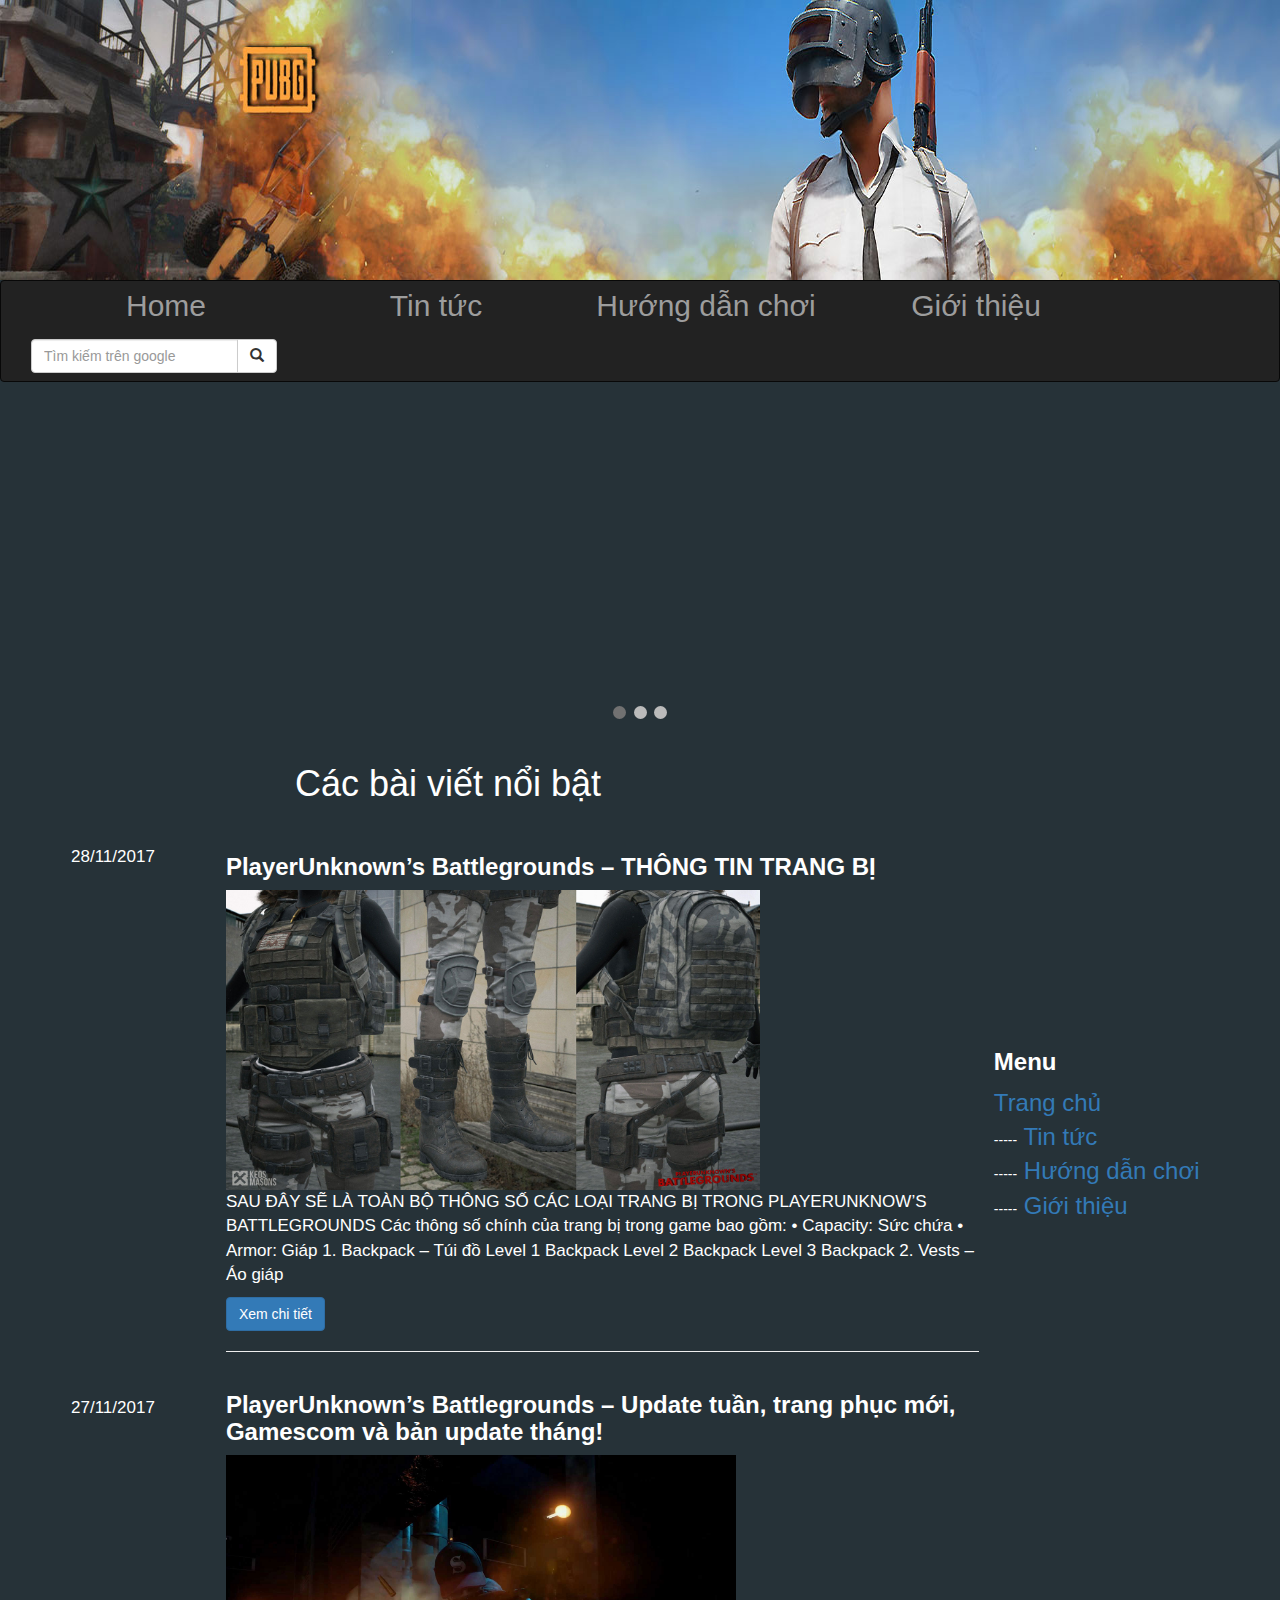
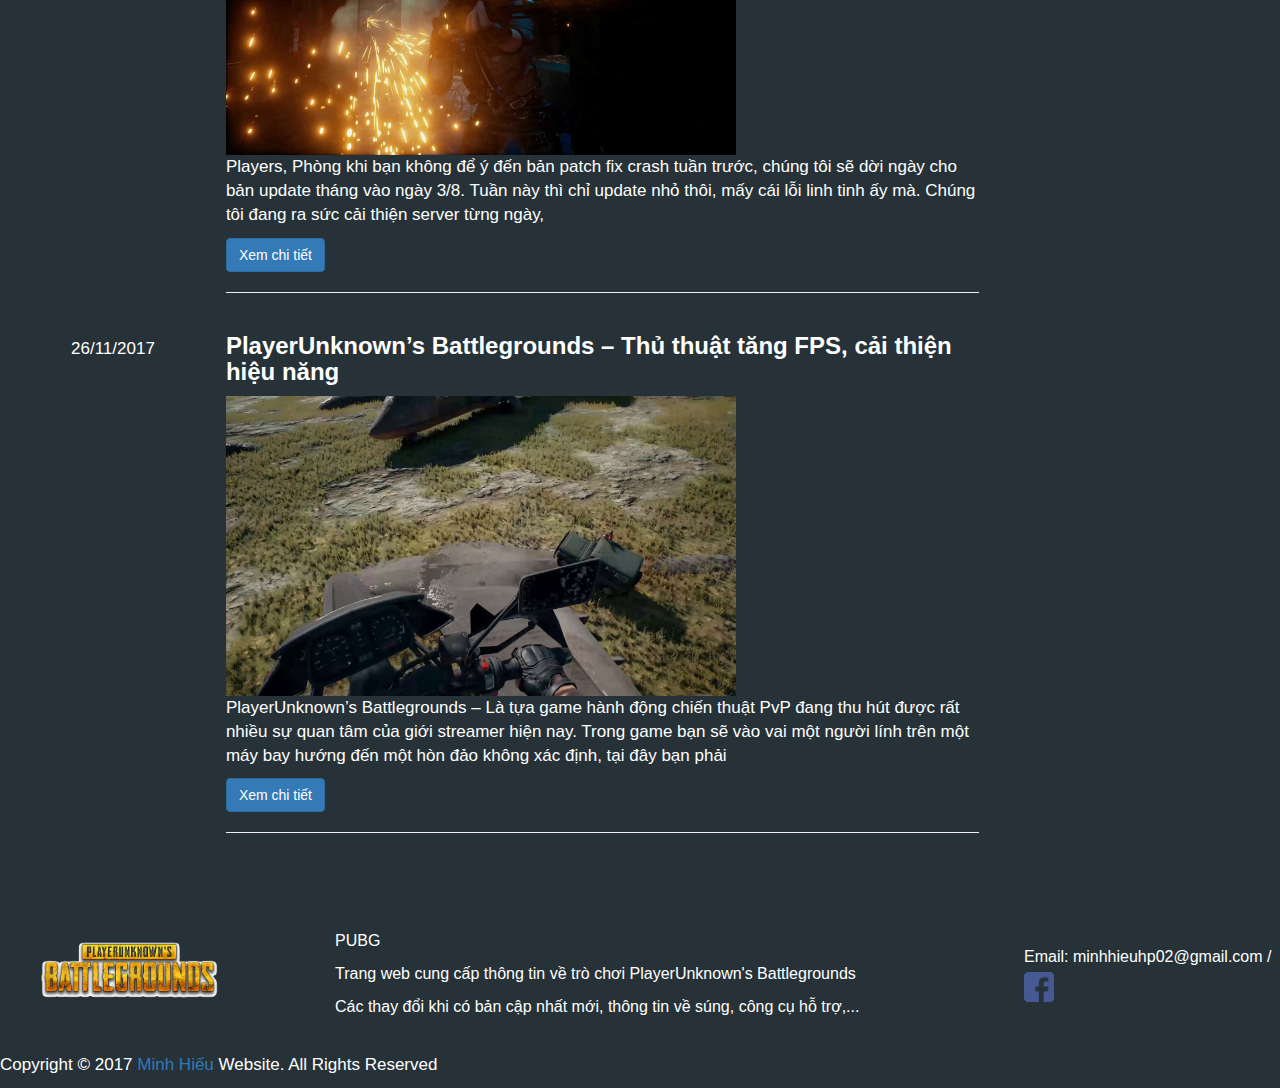
<file: index.html>
<!DOCTYPE html>
<html lang="vi">
  <head>
    <link rel="shorcut icon" href="files/icon.png">
    <title>PlayerUnknown's Battlegrounds</title>
    <script src="http://ajax.googleapis.com/ajax/libs/jquery/1.9.1/jquery.min.js"></script>
  <link rel="stylesheet" href="https://maxcdn.bootstrapcdn.com/bootstrap/3.3.5/css/bootstrap.min.css">
  <link rel="stylesheet" href="./style.css">
  <script src="https://maxcdn.bootstrapcdn.com/bootstrap/3.3.5/js/bootstrap.min.js"></script>
  <script>   
$('#myCarousel').carousel({ 
    interval:   4000    
});
</script>

  </head>
  <body>
 <img src='./files/banner.jpg' width=100% height=280 href="./index.html">

 <nav class="navbar navbar-inverse">
  <div class="container-fluid">
    <div class="navbar-header">
      <a class="navbar-brand" href="#"></a>
    </div>
    <ul class="nav navbar-nav">
      <li class="header"><a href="./index.html">Home</a></li>
      <li class="header"><a href="./tintuc.html">Tin tức</a></li>
      <li class="header"><a href="./guide.html">Hướng dẫn chơi</a></li>
      <li class="header"><a href="./gioithieu.html">Giới thiệu</a></li>
    </ul>
<form class="navbar-form navbar-left" action="http://www.google.com/search" method="get">
      <div class="input-group">
        <input type="text" class="form-control" placeholder="Tìm kiếm trên google" onclick="this.value=''; this.style.color='black'" type="text" name="q">
        <div class="input-group-btn">
          <button class="btn btn-default" type="submit">
            <i class="glyphicon glyphicon-search"></i>
          </button>
        </div>
      </div>
    </form>
  </div>
</nav>

</li>
  </ul>
</div>
<! end header>


<div class="slideshow-container">
        
        <div class="mySlides fade">
          <img src="./files/slide1.jpg" style="width:100%">
          <div class="text">Một số hình ảnh về game</div>
        </div>

        <div class="mySlides fade">
          <img src="./files/slide2.jpg" style="width:100%">
          <div class="text">Game đứng đầu về số lượng người chơi trên Steam</div>
        </div>

        <div class="mySlides fade">
          <img src="./files/slide3.jpg" style="width:100%">
          <div class="text">BlueHole đã và đang ngày càng phát triển và tối ưu game</div>
        </div>
      </div>
      <br>

      <div style="text-align:center">
        <span class="dot" onclick="currentSlide(0)"></span> 
        <span class="dot" onclick="currentSlide(1)"></span> 
        <span class="dot" onclick="currentSlide(2)"></span> 
      </div>  
    </body>
    <script>
     
      var slideIndex;
      
      function showSlides() {
          var i;
          var slides = document.getElementsByClassName("mySlides");
          var dots = document.getElementsByClassName("dot");
          for (i = 0; i < slides.length; i++) {
             slides[i].style.display = "none";  
          }
          for (i = 0; i < dots.length; i++) {
              dots[i].className = dots[i].className.replace(" active", "");
          }

          slides[slideIndex].style.display = "block";  
          dots[slideIndex].className += " active";
          
          slideIndex++;
          
          if (slideIndex > slides.length - 1) {
            slideIndex = 0
          }    
          
          setTimeout(showSlides, 5000);
      }
    
      showSlides(slideIndex = 0);


      function currentSlide(n) {
        showSlides(slideIndex = n);
      }
    </script>
    <br>
<table width=100%>
  <tr>
  <td width=10% align=center>
  <td width=50% align=center><h1>Các bài viết nổi bật</h1></td>
  <td width=15% align=center>
    <td width=5% align=center>
  <td align=left width=15%><h1></h1></td>

 <td width=10%  align=center></td>
  </tr>
  </table>
  <br>
  
  <table>
  <tr>
  <td width=15% align=center><p>28/11/2017</p></td>
  <td width=50% align=left colspan=2><h3>PlayerUnknown’s Battlegrounds – THÔNG TIN TRANG BỊ</h3></td>
 
  <td width=20% colspan=2 align=center>
  
  </tr>
  
  <tr>
  <td width=10%></td>
  <td width=50% align=left rowspan=3 colspan=2>
<a href="./guidebai1.html"><img src="./files/guidebai1.jpg" width="534" height="300"></a>
    <p>SAU ĐÂY SẼ LÀ TOÀN BỘ THÔNG SỐ CÁC LOẠI TRANG BỊ TRONG PLAYERUNKNOW’S BATTLEGROUNDS Các thông số chính của trang bị trong game bao gồm: • Capacity: Sức chứa • Armor: Giáp 1. Backpack – Túi đồ Level 1 Backpack Level 2 Backpack Level 3 Backpack 2. Vests – Áo giáp </p> <p>
        <a href="./guidebai1.html" class="btn btn-primary" role="button">Xem chi tiết</a>
      </p><hr></td>
 <td width=1% align=center>
  <td width=30% align=left colspan=2>
    <p>
    <h3>Menu</h3>
    <a href=".index.html"><font size=5> Trang chủ</font></a><br>
     -----<a href="./tintuc.html"><font size=5> Tin tức</font></a><br>
     -----<a href="./guide.html"><font size=5> Hướng dẫn chơi</font></a><br>
     -----<a href="./gioithieu.html"><font size=5> Giới thiệu</font></a>
  </p>
  </td>

  </tr>
  
<tr></tr>
 <tr></tr>
 <tr></tr>
  
 <tr>
  <td width=15% align=center><p>27/11/2017</p></td>
  <td width=50% align=left colspan=2><h3>PlayerUnknown’s Battlegrounds – Update tuần, trang phục mới, Gamescom và bản update tháng!</h3></td>
 
  <td width=20% colspan=2 align=center>
  
  </tr>
  
  <tr>
  <td width=10%></td>
  <td width=50% align=left rowspan=3 colspan=2>
<a href="./tintucbai2.html"><img src="./files/tintuc2.jpg" width="510" height="300"></a>
    <p>Players, Phòng khi bạn không để ý đến bản patch fix crash tuần trước, chúng tôi sẽ dời ngày cho bản update tháng vào ngày 3/8. Tuần này thì chỉ update nhỏ thôi, mấy cái lỗi linh tinh ấy mà. Chúng tôi đang ra sức cải thiện server từng ngày, </p> <p><a href="./tintucbai2.html" class="btn btn-primary" role="button">Xem chi tiết</a></p><hr></td>

  <td width=20% align=center colspan=2></td>

  </tr>
  
<tr></tr>
 <tr></tr>
 <tr></tr>
 
  
 <tr>
  <td width=15% align=center><p>26/11/2017</p></td>
  <td width=50% align=left colspan=2><h3>PlayerUnknown’s Battlegrounds – Thủ thuật tăng FPS, cải thiện hiệu năng</h3></td>
 
  <td width=20% colspan=2 align=center>
  
  </tr>
  
  <tr>
  <td width=10%></td>
  <td width=50% align=left rowspan=3 colspan=2>
<a href="./guidebai3.html"><img src="./files/guidebai3.jpg" width="510" height="300"></a>
    <p>PlayerUnknown’s Battlegrounds – Là tựa game hành động chiến thuật PvP đang thu hút được rất nhiều sự quan tâm của giới streamer hiện nay. Trong game bạn sẽ vào vai một người lính trên một máy bay hướng đến một hòn đảo không xác định, tại đây bạn phải </p> <p><a href="./guidebai3.html" class="btn btn-primary" role="button">Xem chi tiết</a></p><hr></td>
 
  <td width=20% align=center colspan=2></td>

  </tr>
  
</table>

<br>

    
 <div id="footer">
      <h2>
 <table width=100%>
        <td><a href="./index.html" class="notab"><img src="./files/logo.png" width="255" height="150" /></a>
        <td align=left><font size=3>PUBG
          <br>
          Trang web cung cấp thông tin về trò chơi PlayerUnknown's Battlegrounds<br>
          Các thay đổi khi có bản cập nhất mới, thông tin về súng, công cụ hỗ trợ,...</font>
        </td>
        <td width=20%><font size="3">Email: minhhieuhp02@gmail.com /   </font> <a href="https://www.facebook.com/18thang2"><img src="files/facebook.png" width="30" height="30" /></a></td>
        </table>
</h2>
      

      <p>Copyright © 2017 <a href="https://www.facebook.com/18thang2">Minh Hiếu</a> Website. All Rights Reserved</p>
    </div>
   
</body>
</html>
</file>
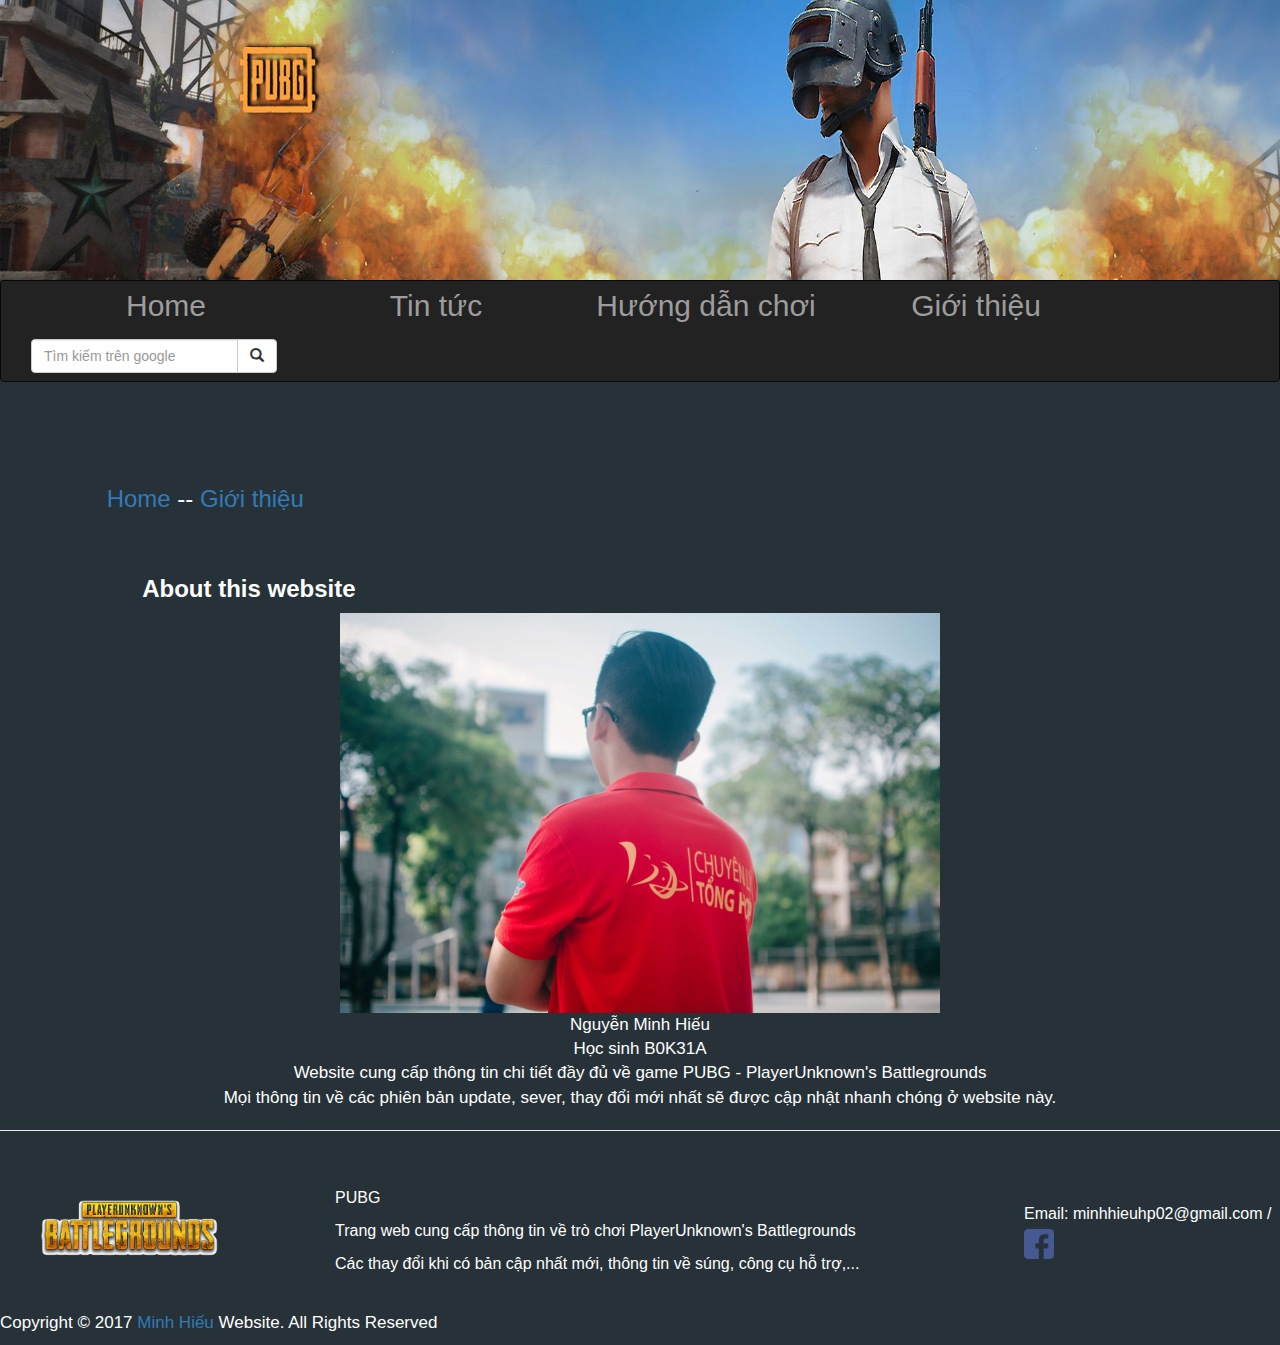
<file: gioithieu.html>
<!DOCTYPE html>
<html lang="vi">
  <head>
    <link rel="shorcut icon" href="files/icon.png">
    <title>PlayerUnknown's Battlegrounds</title>
    <script src="http://ajax.googleapis.com/ajax/libs/jquery/1.9.1/jquery.min.js"></script>
  <link rel="stylesheet" href="https://maxcdn.bootstrapcdn.com/bootstrap/3.3.5/css/bootstrap.min.css">
  <link rel="stylesheet" href="./style.css">
  <script src="https://maxcdn.bootstrapcdn.com/bootstrap/3.3.5/js/bootstrap.min.js"></script>
  <script>   
$('#myCarousel').carousel({ 
    interval:   4000    
});
</script>

  </head>
  <body>
 <img src='./files/banner.jpg' width=100% height=280 href="./index.html">

 <nav class="navbar navbar-inverse">
  <div class="container-fluid">
    <div class="navbar-header">
      <a class="navbar-brand" href="#"></a>
    </div>
    <ul class="nav navbar-nav">
      <li class="header"><a href="./index.html">Home</a></li>
      <li class="header"><a href="./tintuc.html">Tin tức</a></li>
      <li class="header"><a href="./guide.html">Hướng dẫn chơi</a></li>
      <li class="header"><a href="./gioithieu.html">Giới thiệu</a></li>
    </ul>
<form class="navbar-form navbar-left" action="http://www.google.com/search" method="get">
      <div class="input-group">
        <input type="text" class="form-control" placeholder="Tìm kiếm trên google" onclick="this.value=''; this.style.color='black'" type="text" name="q">
        <div class="input-group-btn">
          <button class="btn btn-default" type="submit">
            <i class="glyphicon glyphicon-search"></i>
          </button>
        </div>
      </div>
    </form>
  </div>
</nav>

</li>
  </ul>
</div>
<! end header>

<br><br><br><br>  
<table width=100%>
  <td width=5%></td>
  <td width=40% align="justify"><font size=5><a href="./index.html">Home</a> -- <a href="./gioithieu.html">Giới thiệu</a></font></td>
  <td width=5%></td>
  <td width=5%></td>
  <td width=5%></td>
</table>

  
<table width=100%>
  <tr>
  <td width=10% align=center>
  <td width=50% align=center><h3></h3></td>
  <td width=15% align=center>
    <td width=5% align=center>
  <td align=left width=15%><h1></h1></td>

 <td width=10%  align=center></td>
  </tr>
  </table>
  <br>

  <table>
    <td width=10%></td>
    <td width=50%><h3 align="center">About this website</h3></td>
  </table>


  

  
 

 
    <p align="center">
<img src="./files/gioithieu.jpg" width=600 height=400><br>
Nguyễn Minh Hiếu<br>
Học sinh B0K31A<br>
Website cung cấp thông tin chi tiết đầy đủ về game PUBG - PlayerUnknown's Battlegrounds <br>
Mọi thông tin về các phiên bản update, sever, thay đổi mới nhất sẽ được cập nhật nhanh chóng ở website này. <br></p>
    

<hr>


    
    <div id="footer">
      <h2>
 <table width=100%>
        <td><a href="./index.html" class="notab"><img src="./files/logo.png" width="255" height="150" /></a>
        <td align=left><font size=3>PUBG
          <br>
          Trang web cung cấp thông tin về trò chơi PlayerUnknown's Battlegrounds<br>
          Các thay đổi khi có bản cập nhất mới, thông tin về súng, công cụ hỗ trợ,...</font>
        </td>
        <td width=20%><font size="3">Email: minhhieuhp02@gmail.com /   </font> <a href="https://www.facebook.com/18thang2"><img src="files/facebook.png" width="30" height="30" /></a></td>
        </table>
</h2>
      

      <p>Copyright © 2017 <a href="https://www.facebook.com/18thang2">Minh Hiếu</a> Website. All Rights Reserved</p>
    </div>
   
</body>
</html>
</file>
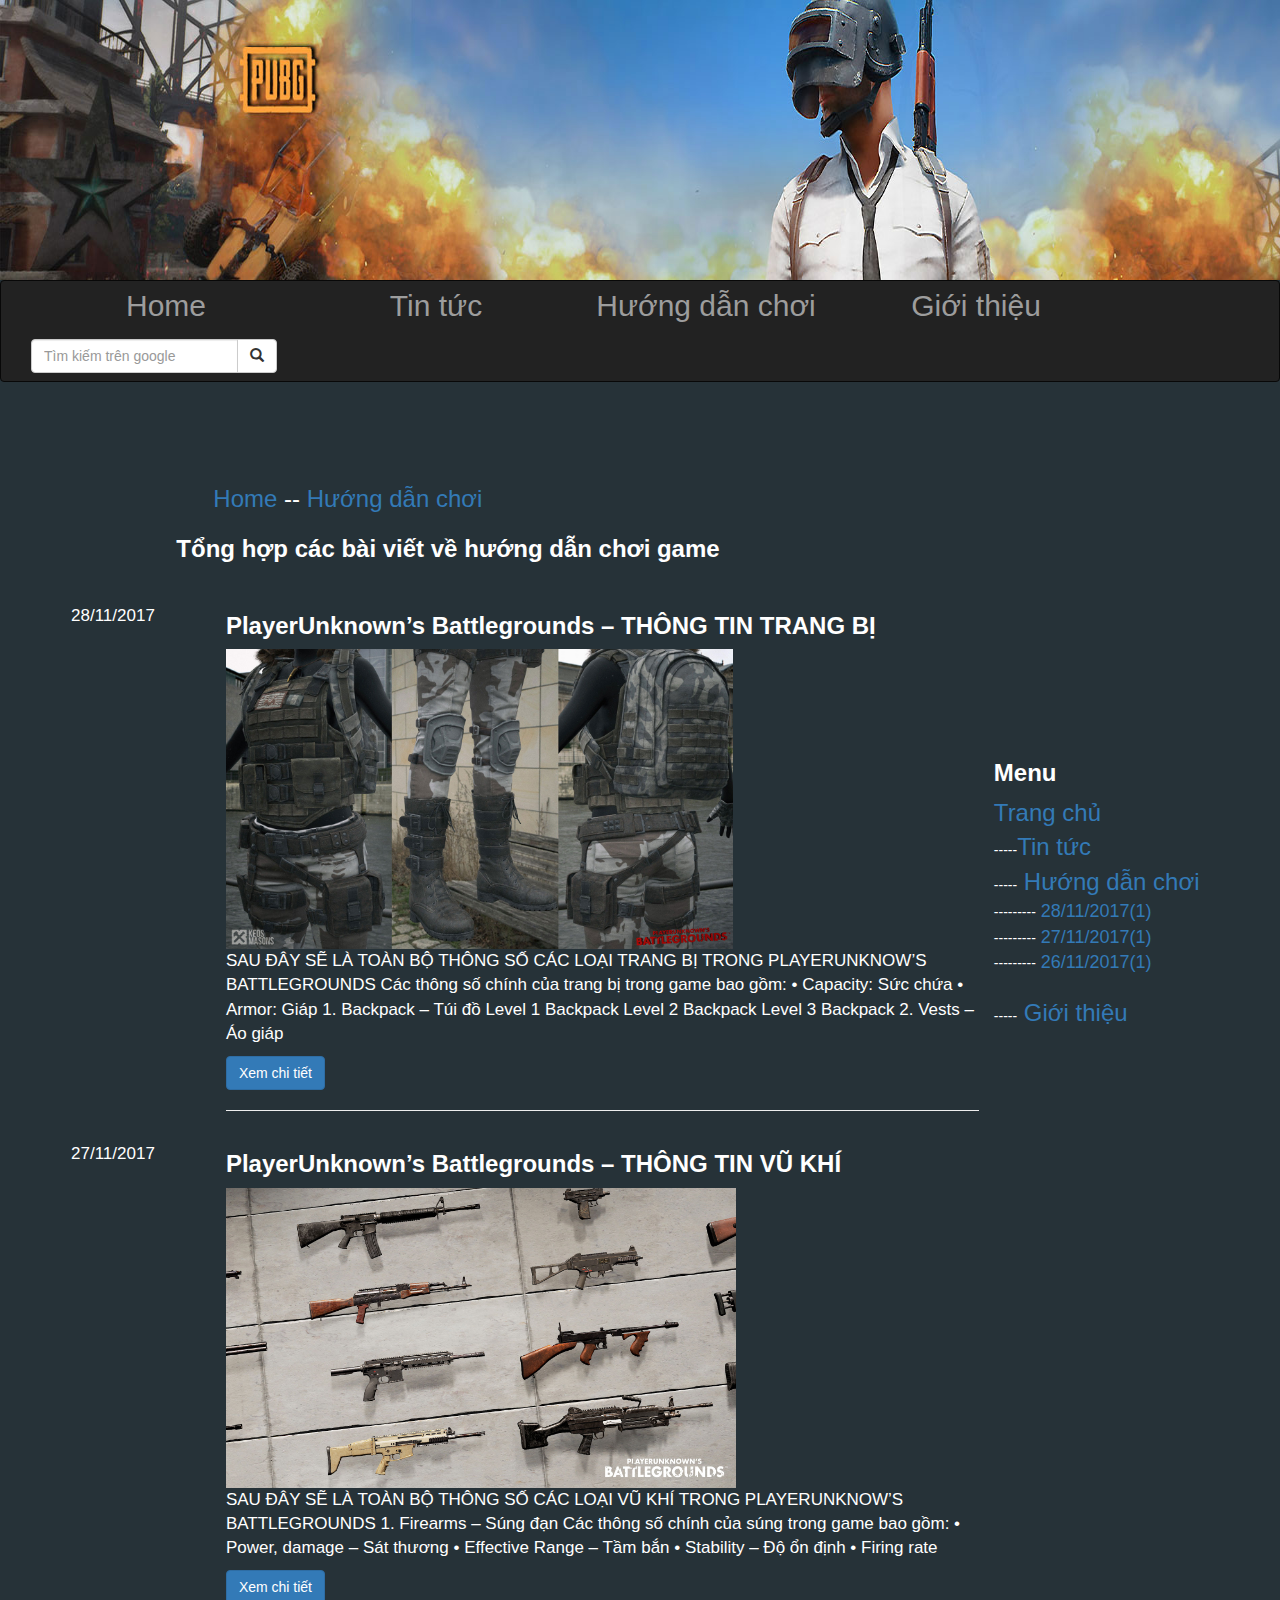
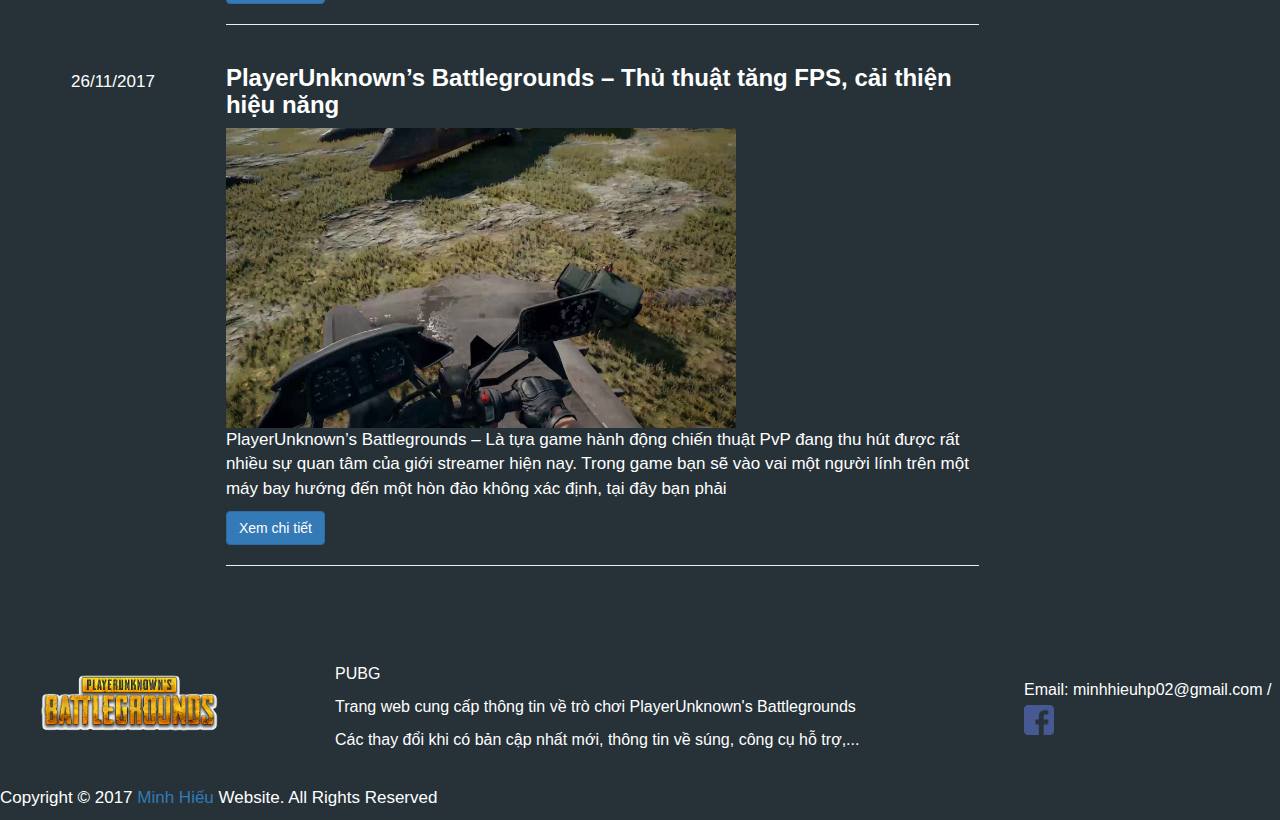
<file: guide.html>
<!DOCTYPE html>
<html lang="vi">
  <head>
    <link rel="shorcut icon" href="files/icon.png">
    <title>PlayerUnknown's Battlegrounds</title>
    <script src="http://ajax.googleapis.com/ajax/libs/jquery/1.9.1/jquery.min.js"></script>
  <link rel="stylesheet" href="https://maxcdn.bootstrapcdn.com/bootstrap/3.3.5/css/bootstrap.min.css">
  <link rel="stylesheet" href="./style.css">
  <script src="https://maxcdn.bootstrapcdn.com/bootstrap/3.3.5/js/bootstrap.min.js"></script>
  <script>   
$('#myCarousel').carousel({ 
    interval:   4000    
});
</script>

  </head>
  <body>
 <img src='./files/banner.jpg' width=100% height=280 href="./index.html">

 <nav class="navbar navbar-inverse">
  <div class="container-fluid">
    <div class="navbar-header">
      <a class="navbar-brand" href="#"></a>
    </div>
    <ul class="nav navbar-nav">
      <li class="header"><a href="./index.html">Home</a></li>
      <li class="header"><a href="./tintuc.html">Tin tức</a></li>
      <li class="header"><a href="./guide.html">Hướng dẫn chơi</a></li>
      <li class="header"><a href="./gioithieu.html">Giới thiệu</a></li>
    </ul>
<form class="navbar-form navbar-left" action="http://www.google.com/search" method="get">
      <div class="input-group">
        <input type="text" class="form-control" placeholder="Tìm kiếm trên google" onclick="this.value=''; this.style.color='black'" type="text" name="q">
        <div class="input-group-btn">
          <button class="btn btn-default" type="submit">
            <i class="glyphicon glyphicon-search"></i>
          </button>
        </div>
      </div>
    </form>
  </div>
</nav>

</li>
  </ul>
</div>
<! end header>


<br><br><br><br>  
<table width=100%>
  <td width=5%></td>
  <td width=10% align="left"><font size=5><a href="./index.html">Home</a> -- <a href="./guide.html">Hướng dẫn chơi</a></font></td>
  <td width=5%></td>
  <td width=5%></td>
  <td width=5%></td>
</table>

  
<table width=100%>
  <tr>
  <td width=10% align=center>
  <td width=50% align=center><h3>Tổng hợp các bài viết về hướng dẫn chơi game</h3></td>
  <td width=15% align=center>
    <td width=5% align=center>
  <td align=left width=15%><h1></h1></td>

 <td width=10%  align=center></td>
  </tr>
  </table>
  <br>
  
  <table>
  <tr>
  <td width=15% align=center><p>28/11/2017</p></td>
  <td width=50% align=left colspan=2><h3>PlayerUnknown’s Battlegrounds – THÔNG TIN TRANG BỊ</h3></td>
 
  <td width=20% colspan=2 align=center>
  
  </tr>
  
  <tr>
  <td width=10%></td>
  <td width=50% align=left rowspan=3 colspan=2>
<a href="./guidebai1.html"><img src="./files/guidebai1.jpg" width=507 height=300></a>
    <p>SAU ĐÂY SẼ LÀ TOÀN BỘ THÔNG SỐ CÁC LOẠI TRANG BỊ TRONG PLAYERUNKNOW’S BATTLEGROUNDS Các thông số chính của trang bị trong game bao gồm: • Capacity: Sức chứa • Armor: Giáp 1. Backpack – Túi đồ Level 1 Backpack Level 2 Backpack Level 3 Backpack 2. Vests – Áo giáp</p> <p><a href="./guidebai1.html" class="btn btn-primary" role="button">Xem chi tiết</a></p><hr></td>

 <td width=1% align=center>
  <td width=30% align=left colspan=2>
    <p>
    <h3>Menu</h3>
    <a href="./"><font size=5> Trang chủ</font></a><br>
     -----<a href="./tintuc.html"><font size=5>Tin tức</font></a><br>
     -----<a href="./guide.html"><font size=5> Hướng dẫn chơi</font></a><br>
     ---------<a href="./guidebai1.html"><font size=4> 28/11/2017(1)</font></a><br>
     ---------<a href="./guidebai2.html"><font size=4> 27/11/2017(1)</font></a><br>
     ---------<a href="./guidebai3.html"><font size=4> 26/11/2017(1)</font></a><br><br>
     -----<a href="./gioithieu.html"><font size=5> Giới thiệu</font></a>
  </p>
  </td>

  </tr>
  
<tr></tr>
 <tr></tr>
 <tr></tr>
  
 <tr>
  <td width=15% align=center><p>27/11/2017</p></td>
  <td width=50% align=left colspan=2><h3>PlayerUnknown’s Battlegrounds – THÔNG TIN VŨ KHÍ</h3></td>
 
  <td width=20% colspan=2 align=center>
  
  </tr>
  
  <tr>
  <td width=10%></td>
  <td width=50% align=left rowspan=3 colspan=2>
<a href="./guidebai2.html"><img src="./files/guidebai2.jpg" width="510" height="300"></a>
    <p>SAU ĐÂY SẼ LÀ TOÀN BỘ THÔNG SỐ CÁC LOẠI VŨ KHÍ TRONG PLAYERUNKNOW’S BATTLEGROUNDS 1. Firearms – Súng đạn Các thông số chính của súng trong game bao gồm: • Power, damage – Sát thương • Effective Range – Tầm bắn • Stability – Độ ổn định • Firing rate</p> <p>
      <a href="./guidebai2.html" class="btn btn-primary" role="button">Xem chi tiết</a></p><hr></td>

  <td width=20% align=center colspan=2></td>

  </tr>
  
<tr></tr>
 <tr></tr>
 <tr></tr>
 
  
 <tr>
  <td width=15% align=center><p>26/11/2017</p></td>
  <td width=50% align=left colspan=2><h3>PlayerUnknown’s Battlegrounds – Thủ thuật tăng FPS, cải thiện hiệu năng</h3></td>
 
  <td width=20% colspan=2 align=center>
  
  </tr>
  
  <tr>
  <td width=10%></td>
  <td width=50% align=left rowspan=3 colspan=2>
<a href="./guidebai3.html"><img src="./files/guidebai3.jpg" width="510" height="300"></a>
    <p>PlayerUnknown’s Battlegrounds – Là tựa game hành động chiến thuật PvP đang thu hút được rất nhiều sự quan tâm của giới streamer hiện nay. Trong game bạn sẽ vào vai một người lính trên một máy bay hướng đến một hòn đảo không xác định, tại đây bạn phải </p> <p><a href="./guidebai3  .html" class="btn btn-primary" role="button">Xem chi tiết</a></p><hr></td>

  <td width=20% align=center colspan=2></td>

  </tr>
  
</table>

<br>

    
       <div id="footer">
      <h2>
 <table width=100%>
        <td><a href="./index.html" class="notab"><img src="./files/logo.png" width="255" height="150" /></a>
        <td align=left><font size=3>PUBG
          <br>
          Trang web cung cấp thông tin về trò chơi PlayerUnknown's Battlegrounds<br>
          Các thay đổi khi có bản cập nhất mới, thông tin về súng, công cụ hỗ trợ,...
        </font>
        </td>
        <td width=20%><font size="3">Email: minhhieuhp02@gmail.com /   </font> <a href="https://www.facebook.com/18thang2"><img src="files/facebook.png" width="30" height="30" /></a></td>
        </table>
</h2>
      

      <p>Copyright © 2017 <a href="https://www.facebook.com/18thang2">Minh Hiếu</a> Website. All Rights Reserved</p>
    </div>
   
</body>
</html>
</file>
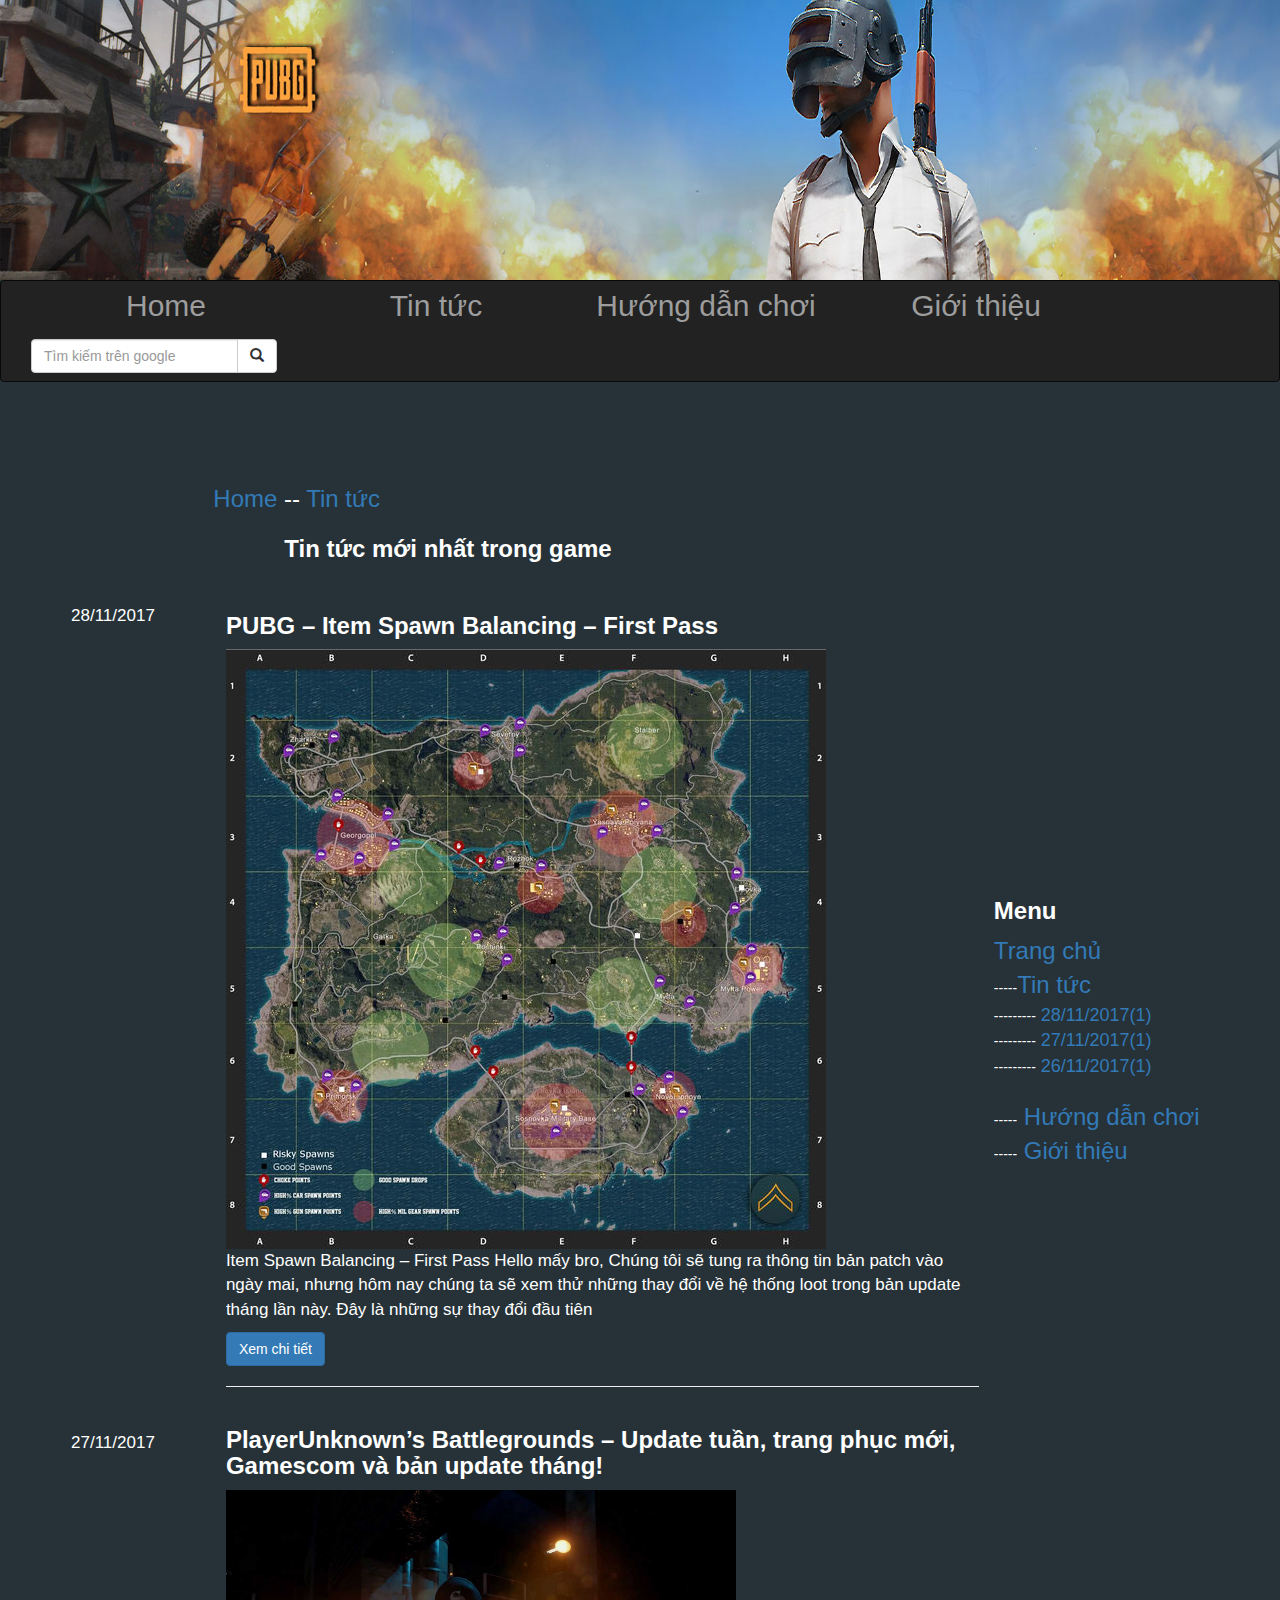
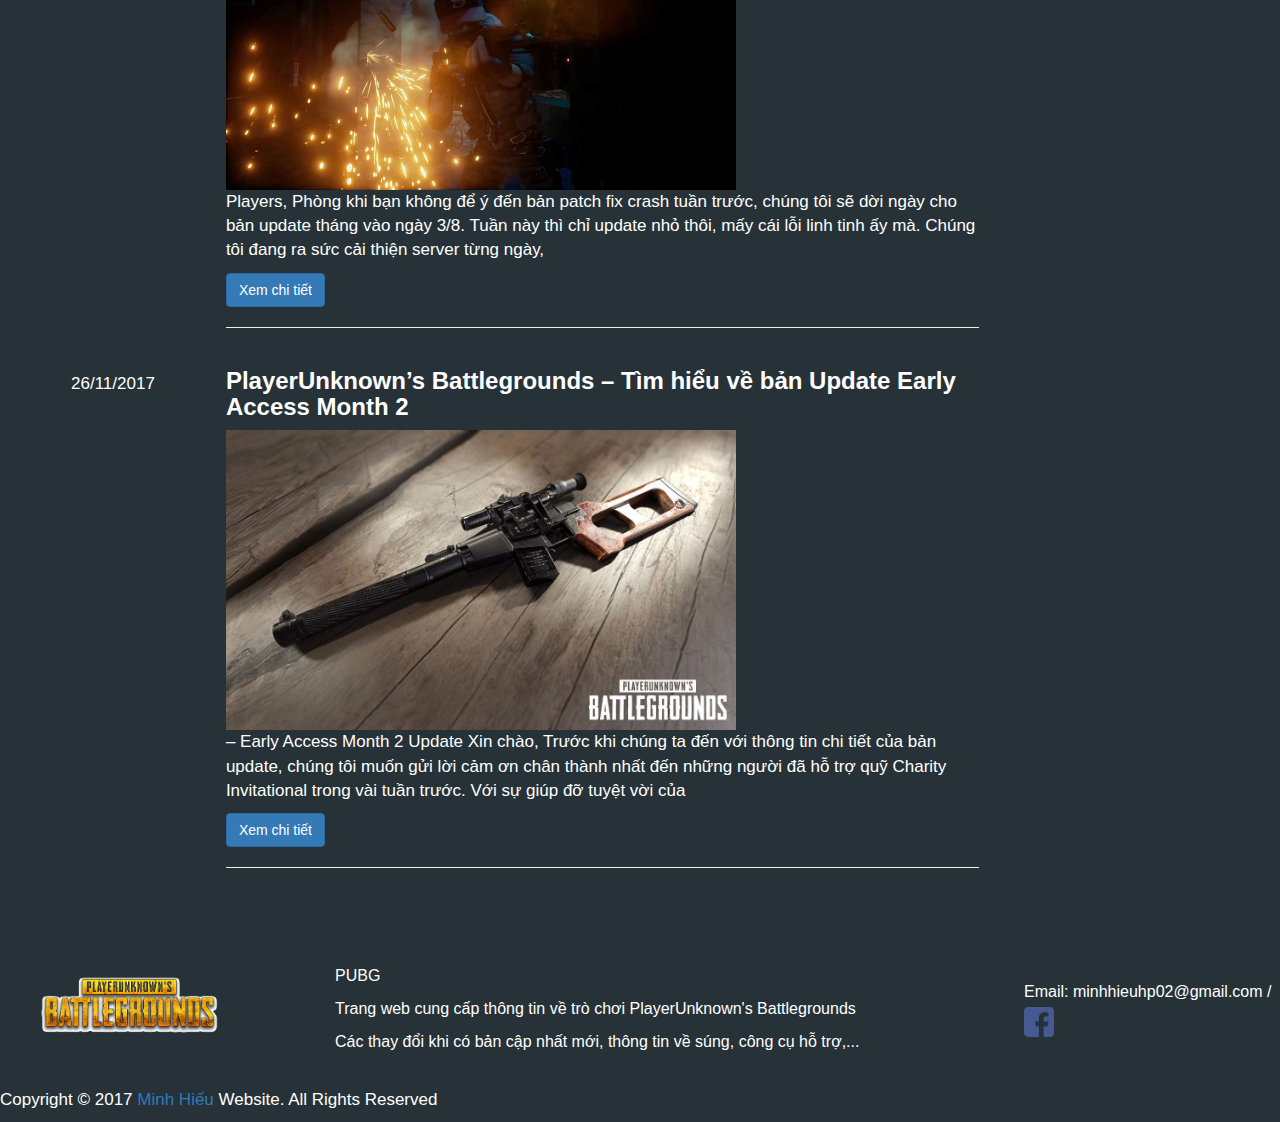
<file: tintuc.html>
<!DOCTYPE html>
<html lang="vi">
  <head>
    <link rel="shorcut icon" href="files/icon.png">
    <title>PlayerUnknown's Battlegrounds</title>
    <script src="http://ajax.googleapis.com/ajax/libs/jquery/1.9.1/jquery.min.js"></script>
  <link rel="stylesheet" href="https://maxcdn.bootstrapcdn.com/bootstrap/3.3.5/css/bootstrap.min.css">
  <link rel="stylesheet" href="./style.css">
  <script src="https://maxcdn.bootstrapcdn.com/bootstrap/3.3.5/js/bootstrap.min.js"></script>
  <script>   
$('#myCarousel').carousel({ 
    interval:   4000    
});
</script>

  </head>
  <body>
 <img src='./files/banner.jpg' width=100% height=280 href="./index.html">

 <nav class="navbar navbar-inverse">
  <div class="container-fluid">
    <div class="navbar-header">
      <a class="navbar-brand" href="#"></a>
    </div>
    <ul class="nav navbar-nav">
      <li class="header"><a href="./index.html">Home</a></li>
      <li class="header"><a href="./tintuc.html">Tin tức</a></li>
      <li class="header"><a href="./guide.html">Hướng dẫn chơi</a></li>
      <li class="header"><a href="./gioithieu.html">Giới thiệu</a></li>
    </ul>
<form class="navbar-form navbar-left" action="http://www.google.com/search" method="get">
      <div class="input-group">
        <input type="text" class="form-control" placeholder="Tìm kiếm trên google" onclick="this.value=''; this.style.color='black'" type="text" name="q">
        <div class="input-group-btn">
          <button class="btn btn-default" type="submit">
            <i class="glyphicon glyphicon-search"></i>
          </button>
        </div>
      </div>
    </form>
  </div>
</nav>

</li>
  </ul>
</div>
<! end header>


<br><br><br><br>  
<table width=100%>
  <td width=5%></td>
  <td width=10% align="left"><font size=5><a href="./index.html">Home</a> -- <a href="./tintuc.html">Tin tức</a></font></td>
  <td width=5%></td>
  <td width=5%></td>
  <td width=5%></td>
</table>

  
<table width=100%>
  <tr>
  <td width=10% align=center>
  <td width=50% align=center><h3>Tin tức mới nhất trong game</h3></td>
  <td width=15% align=center>
    <td width=5% align=center>
  <td align=left width=15%><h1></h1></td>

 <td width=10%  align=center></td>
  </tr>
  </table>
  <br>
  
  <table>
  <tr>
  <td width=15% align=center><p>28/11/2017</p></td>
  <td width=50% align=left colspan=2><h3>PUBG – Item Spawn Balancing – First Pass</h3></td>
 
  <td width=20% colspan=2 align=center>
  
  </tr>
  
  <tr>
  <td width=10%></td>
  <td width=50% align=left rowspan=3 colspan=2>
<a href="./tintucbai1.html"><img src="./files/tintuc1.jpg"></a>
    <p>Item Spawn Balancing – First Pass Hello mấy bro, Chúng tôi sẽ tung ra thông tin bản patch vào ngày mai, nhưng hôm nay chúng ta sẽ xem thử những thay đổi về hệ thống loot trong bản update tháng lần này. Đây là những sự thay đổi đầu tiên </p> <p><a href="./tintucbai1.html" class="btn btn-primary" role="button">Xem chi tiết</a></p><hr></td>

 <td width=1% align=center>
  <td width=30% align=left colspan=2>
    <p>
    <h3>Menu</h3>
    <a href="./"><font size=5> Trang chủ</font></a><br>
     -----<a href="./tintuc.html"><font size=5>Tin tức</font></a><br>
     ---------<a href="./tintucbai1.html"><font size=4> 28/11/2017(1)</font></a><br>
     ---------<a href="./tintucbai2.html"><font size=4> 27/11/2017(1)</font></a><br>
     ---------<a href="./tintucbai3.html"><font size=4> 26/11/2017(1)</font></a><br><br>

     -----<a href="./guide.html"><font size=5> Hướng dẫn chơi</font></a><br>
     -----<a href="./gioithieu.html"><font size=5> Giới thiệu</font></a>
  </p>
  </td>

  </tr>
  
<tr></tr>
 <tr></tr>
 <tr></tr>
  
 <tr>
  <td width=15% align=center><p>27/11/2017</p></td>
  <td width=50% align=left colspan=2><h3>PlayerUnknown’s Battlegrounds – Update tuần, trang phục mới, Gamescom và bản update tháng!</h3></td>
 
  <td width=20% colspan=2 align=center>
  
  </tr>
  
  <tr>
  <td width=10%></td>
  <td width=50% align=left rowspan=3 colspan=2>
<a href="./tintucbai2.html"><img src="./files/tintuc2.jpg" width="510" height="300"></a>
    <p>Players, Phòng khi bạn không để ý đến bản patch fix crash tuần trước, chúng tôi sẽ dời ngày cho bản update tháng vào ngày 3/8. Tuần này thì chỉ update nhỏ thôi, mấy cái lỗi linh tinh ấy mà. Chúng tôi đang ra sức cải thiện server từng ngày, </p> <p><a href="./tintucbai2.html" class="btn btn-primary" role="button">Xem chi tiết</a></p><hr></td>

  <td width=20% align=center colspan=2></td>

  </tr>
  
<tr></tr>
 <tr></tr>
 <tr></tr>
 
  
 <tr>
  <td width=15% align=center><p>26/11/2017</p></td>
  <td width=50% align=left colspan=2><h3>PlayerUnknown’s Battlegrounds – Tìm hiểu về bản Update Early Access Month 2</h3></td>
 
  <td width=20% colspan=2 align=center>
  
  </tr>
  
  <tr>
  <td width=10%></td>
  <td width=50% align=left rowspan=3 colspan=2>
<a href="./tintucbai3.html"><img src="./files/tintuc3.jpg" width="510" height="300"></a>
    <p>– Early Access Month 2 Update Xin chào, Trước khi chúng ta đến với thông tin chi tiết của bản update, chúng tôi muốn gửi lời cảm ơn chân thành nhất đến những người đã hỗ trợ quỹ Charity Invitational trong vài tuần trước. Với sự giúp đỡ tuyệt vời của</p> <p><a href="./tintucbai3.html" class="btn btn-primary" role="button">Xem chi tiết</a></p><hr></td>

  <td width=20% align=center colspan=2></td>

  </tr>
  
</table>

<br>

    
    <div id="footer">
      <h2>
 <table width=100%>
        <td><a href="./index.html" class="notab"><img src="./files/logo.png" width="255" height="150" /></a>
        <td align=left><font size=3>PUBG
          <br>
          Trang web cung cấp thông tin về trò chơi PlayerUnknown's Battlegrounds<br>
          Các thay đổi khi có bản cập nhất mới, thông tin về súng, công cụ hỗ trợ,...</font>
        </td>
        <td width=20%><font size="3">Email: minhhieuhp02@gmail.com /   </font> <a href="https://www.facebook.com/18thang2"><img src="files/facebook.png" width="30" height="30" /></a></td>
        </table>
</h2>
      

      <p>Copyright © 2017 <a href="https://www.facebook.com/18thang2">Minh Hiếu</a> Website. All Rights Reserved</p>
    </div>
   
</body>
</html>
</file>
<file: style.css>
body {
    background-color: #263238;
    color: white;
}
h5  {
    background-color: #2E2E2E;
}
h2  {
    background-color: #263238;
    color: white;
}
 * {
            box-sizing:border-box
          }
        
          .slideshow-container {
            max-width: 500px;
            position: relative;
            margin: auto;
          }
       
          .mySlides {
              display: none;
          }
        
          .text {
            color: #f2f2f2;
            font-size: 15px;
            padding: 8px 12px;
            position: absolute;
            bottom: 8px;
            width: 100%;
            text-align: center;
          }


          .dot {
            cursor:pointer;
            height: 13px;
            width: 13px;
            margin: 0 2px;
            background-color: #bbb;
            border-radius: 50%;
            display: inline-block;
            transition: background-color 0.6s ease;
          }

          .active, .dot:hover {
            background-color: #717171;
          }


          .fade {
            -webkit-animation-name: fade;
            -webkit-animation-duration: 3s;
            animation-name: fade;
            animation-duration: 3s;
          }

          @-webkit-keyframes fade {
            from {opacity: .4} 
            to {opacity: 1}
          }

          @keyframes fade {
            from {opacity: .4} 
            to {opacity: 1}
          }
  p {
    font-size: 17px

  }
  h3{
    font-weight: bold
  }
  table, th, td {
    border: 0px solid black;
}
.navbar {
display: flex;
align-items: center;
justify-content: center;
}

li.header{
width: 270px;
  font-size:30px;
text-align: center;

}
</file>
